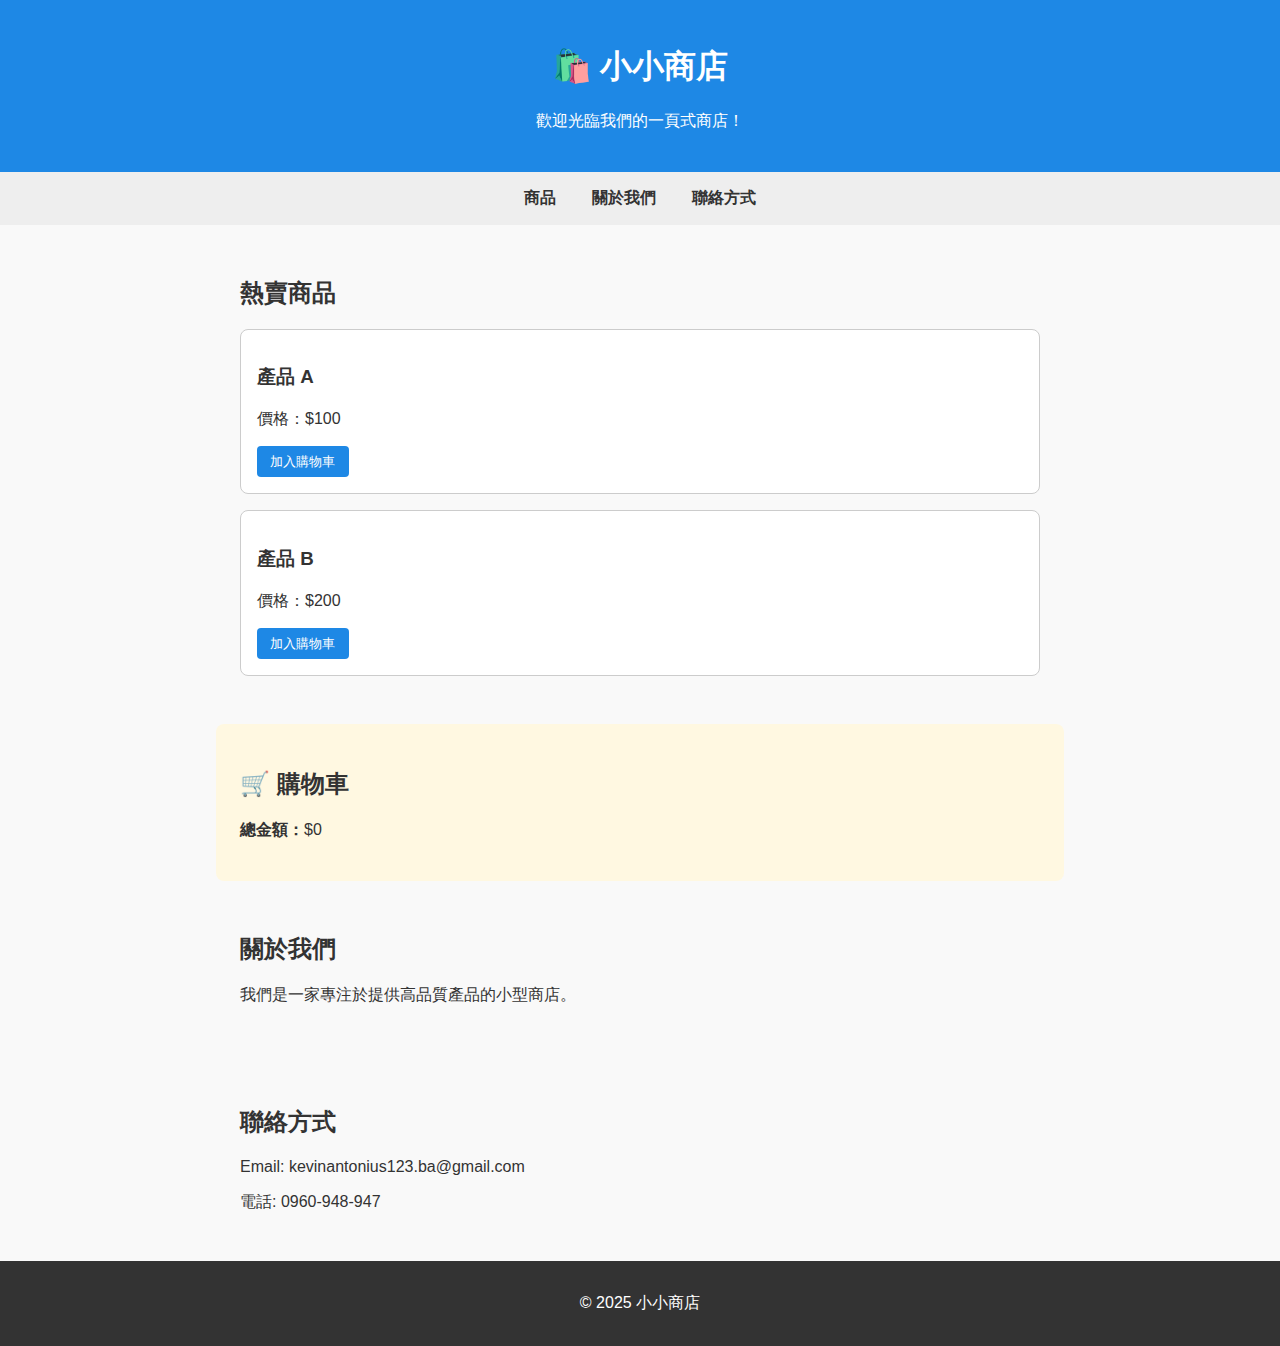
<file: Final Project/Midterm Exam/index.html>
<!DOCTYPE html>
<html lang="zh">
<head>
  <meta charset="UTF-8" />
  <meta name="viewport" content="width=device-width, initial-scale=1.0"/>
  <title>小小商店</title>
  <link rel="stylesheet" href="style.css" />
</head>
<body>

<header>
  <h1>🛍️ 小小商店</h1>
  <p>歡迎光臨我們的一頁式商店！</p>
</header>

<nav>
  <a href="#products">商品</a>
  <a href="#about">關於我們</a>
  <a href="#contact">聯絡方式</a>
</nav>

<section id="products">
  <h2>熱賣商品</h2>
  <div class="product">
    <h3>產品 A</h3>
    <p>價格：$100</p>
    <button onclick="addToCart('產品 A', 100)">加入購物車</button>
  </div>
  <div class="product">
    <h3>產品 B</h3>
    <p>價格：$200</p>
    <button onclick="addToCart('產品 B', 200)">加入購物車</button>
  </div>
</section>

<section id="cart">
  <h2>🛒 購物車</h2>
  <ul id="cart-items"></ul>
  <p><strong>總金額：</strong><span id="total-price">$0</span></p>
</section>

<section id="about">
  <h2>關於我們</h2>
  <p>我們是一家專注於提供高品質產品的小型商店。</p>
</section>

<section id="contact">
  <h2>聯絡方式</h2>
  <p>Email: kevinantonius123.ba@gmail.com</p>
  <p>電話: 0960-948-947</p>
</section>

<footer>
  <p>&copy; 2025 小小商店</p>
</footer>

<script src="script.js"></script>
</body>
</html>
</file>
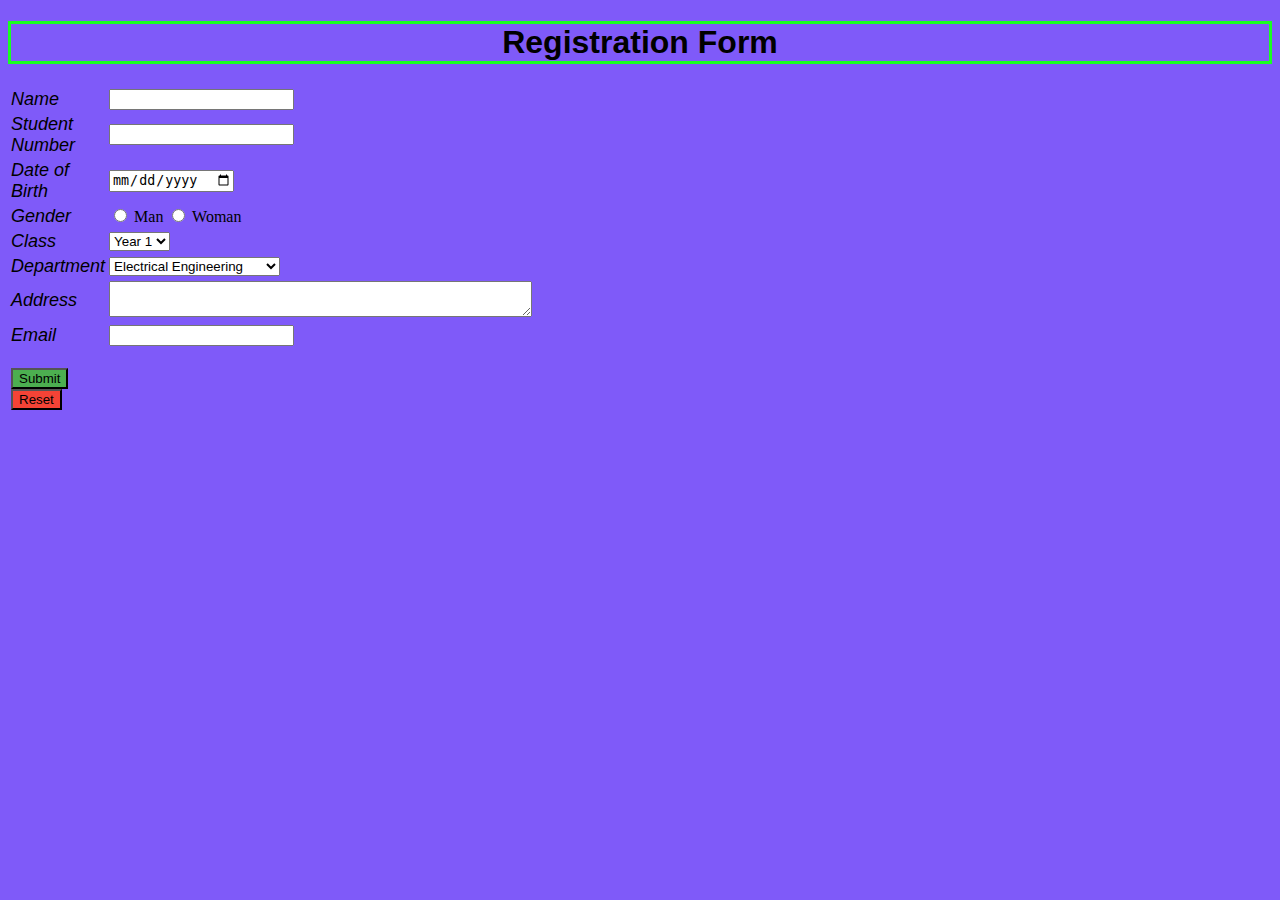
<file: Final Project/Form.html>
<!DOCTYPE html>
<html>
<head>
	<title>National Quemoy University</title>
</head>
<style>
    h1 {
        text-align: center;
        color: rgb(0, 0, 0);
        border-style: solid;
        border-color: rgb(25, 255, 33);
        font-family: "Arial", fantasy;
    }
    body {background-color:#3900f5a5;}
    .text{
        font-family: "Arial", fantasy;
        font-style:oblique;
        font-size: large;
    }
    td{
        width: 10px;
        height: 10px;
    }
</style>
<body>
	<h1>Registration Form</h1>
    
    <form>
    	<table>
           <tr>
               <td class = "text"><label for="Name">Name</label></td>
               <td><input type="text" id="Name" name="Name"></td>
           </tr>

           <tr>
               <td class = "text"><label for="id">Student Number</label></td>
               <td><input type="text" id="id" name="id"></td>
           </tr>

           <tr>
               <td class = "text"><label for="birth">Date of Birth</label></td>
               <td><input type="date" id="birth" name="birth"></td>
           </tr>

           <tr>
               <td class = "text"><label>Gender</label></td>
               <td>
                   <input type="radio" id="man" name="gender" value="man">
                   <label for="man">Man</label>

                   <input type="radio" id="woman" name="gender" value="woman">
                   <label for="woman">Woman</label>
               </td>
           </tr>

           <tr>
               <td class = "text"><label>Class</label></td>
               <td>
                <select id="depart" name="depart">
                    <option value="ec">Year 1</option>
                    <option value="fs">Year 2</option>
                    <option value="ce">Year 3</option>
                    <option value="cs">Year 4</option>
                </select>
               </td>
           </tr>

           <tr>
               <td class = "text"><label>Department</label></td>
               <td>
                  <select id="depart" name="depart">
                      <option value="ee">Electrical Engineering</option>
                      <option value="fs">Food Science</option>
                      <option value="ce">Civil Engineering</option>
                      <option value="cs">Computer Science</option>
                      <option value="ns">Nursery</option>
                      <option value="ba">Bussiness Administration</option>
                      <option value="tm">Tourism</option>
                  </select>
               </td>
           </tr>

           <tr>
               <td class = "text"><label for="address">Address</label></td>
               <td><textarea name="address" rows="2" cols="50"></textarea></td>
           </tr>

           <tr>
               <td class = "text"><label for="email">Email</label></td>
               <td><input type="email" id="email" name="email" required></td>
           </tr>
           
           <tr>
              <td>
              <br>
                <input type="submit" value="Submit" style="background-color: #4CAF50;">
                <input type="reset" value="Reset" style="background-color: #f44336">
              </td>
              </tr>

      </table>
   </form>
</body>
</html>
</file>
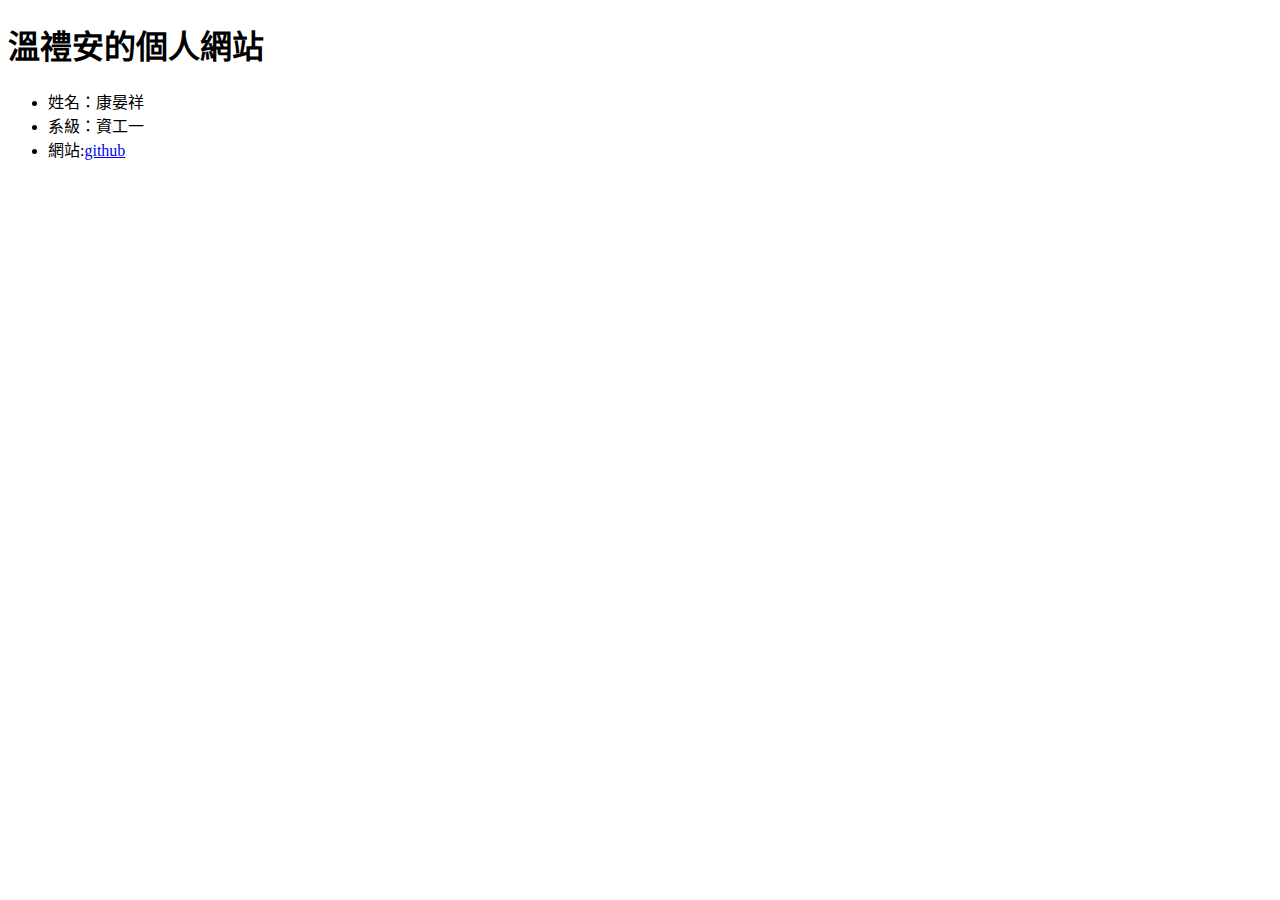
<file: Final Project/Introduction.html>
<!DOCTYPE html>
<html lang="zh-TW">
<meta charset="UTF-8">
<head>
    <title>個人作業</title>
</head>

<body>
    <h1>溫禮安的個人網站</h1>
    <ul>
        <li>姓名：康晏祥</li>
        <li>系級：資工一</li>
        <li>網站:<a href="https://github.com/SouthVin/">github</a></li>
    </ul>
</body>
</file>
<file: Final Project/Midterm Exam/style.css>
body {
    font-family: 'Segoe UI', sans-serif;
    margin: 0;
    padding: 0;
    background: #f9f9f9;
    color: #333;
  }
  
  header {
    background-color: #1e88e5;
    color: white;
    padding: 1.5em;
    text-align: center;
  }
  
  nav {
    background-color: #eee;
    padding: 1em;
    text-align: center;
  }
  
  nav a {
    margin: 0 1em;
    text-decoration: none;
    color: #333;
    font-weight: bold;
  }
  
  section {
    padding: 2em;
    max-width: 800px;
    margin: auto;
  }
  
  .product {
    border: 1px solid #ccc;
    background-color: #fff;
    padding: 1em;
    margin-bottom: 1em;
    border-radius: 8px;
  }
  
  .product button {
    background-color: #1e88e5;
    color: white;
    border: none;
    padding: 0.5em 1em;
    cursor: pointer;
    border-radius: 4px;
  }
  
  .product button:hover {
    background-color: #1565c0;
  }
  
  #cart {
    background: #fff8e1;
    padding: 1.5em;
    border-radius: 8px;
  }
  
  footer {
    background-color: #333;
    color: white;
    text-align: center;
    padding: 1em;
  }
</file>
